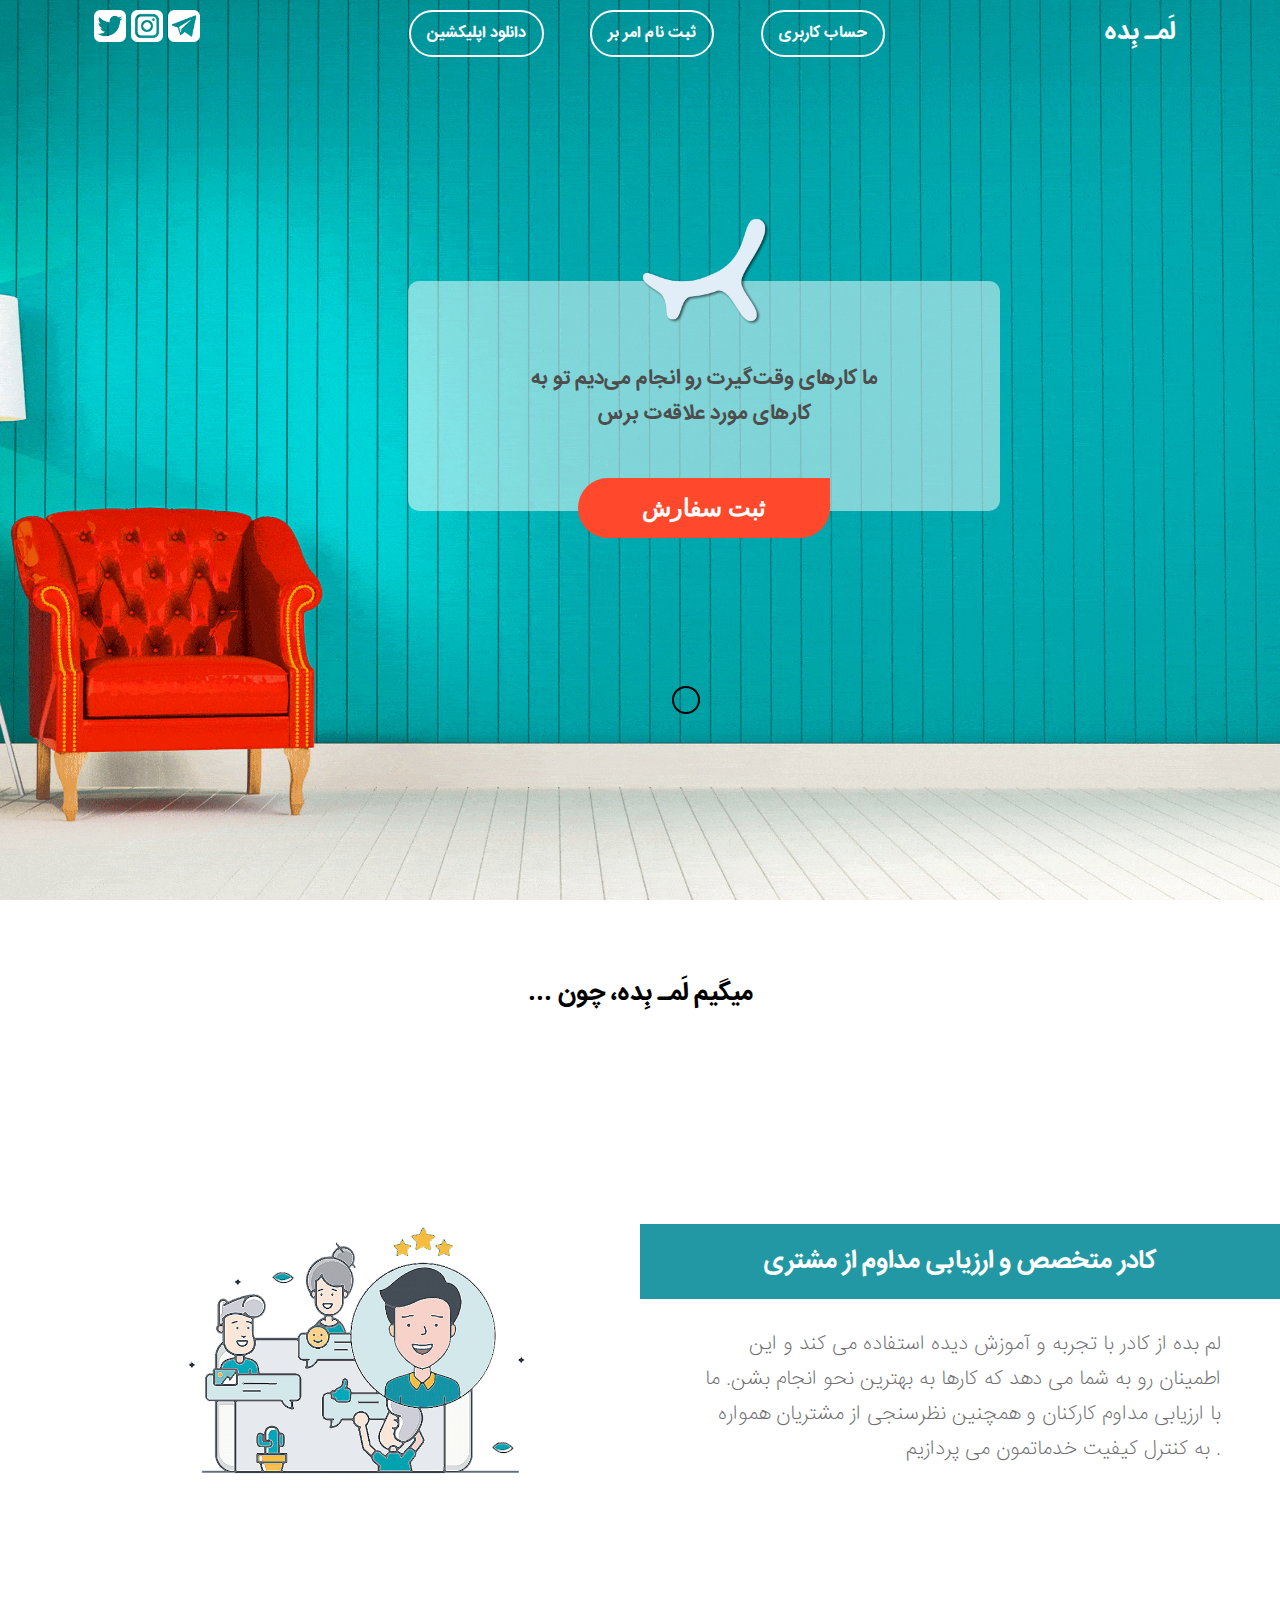
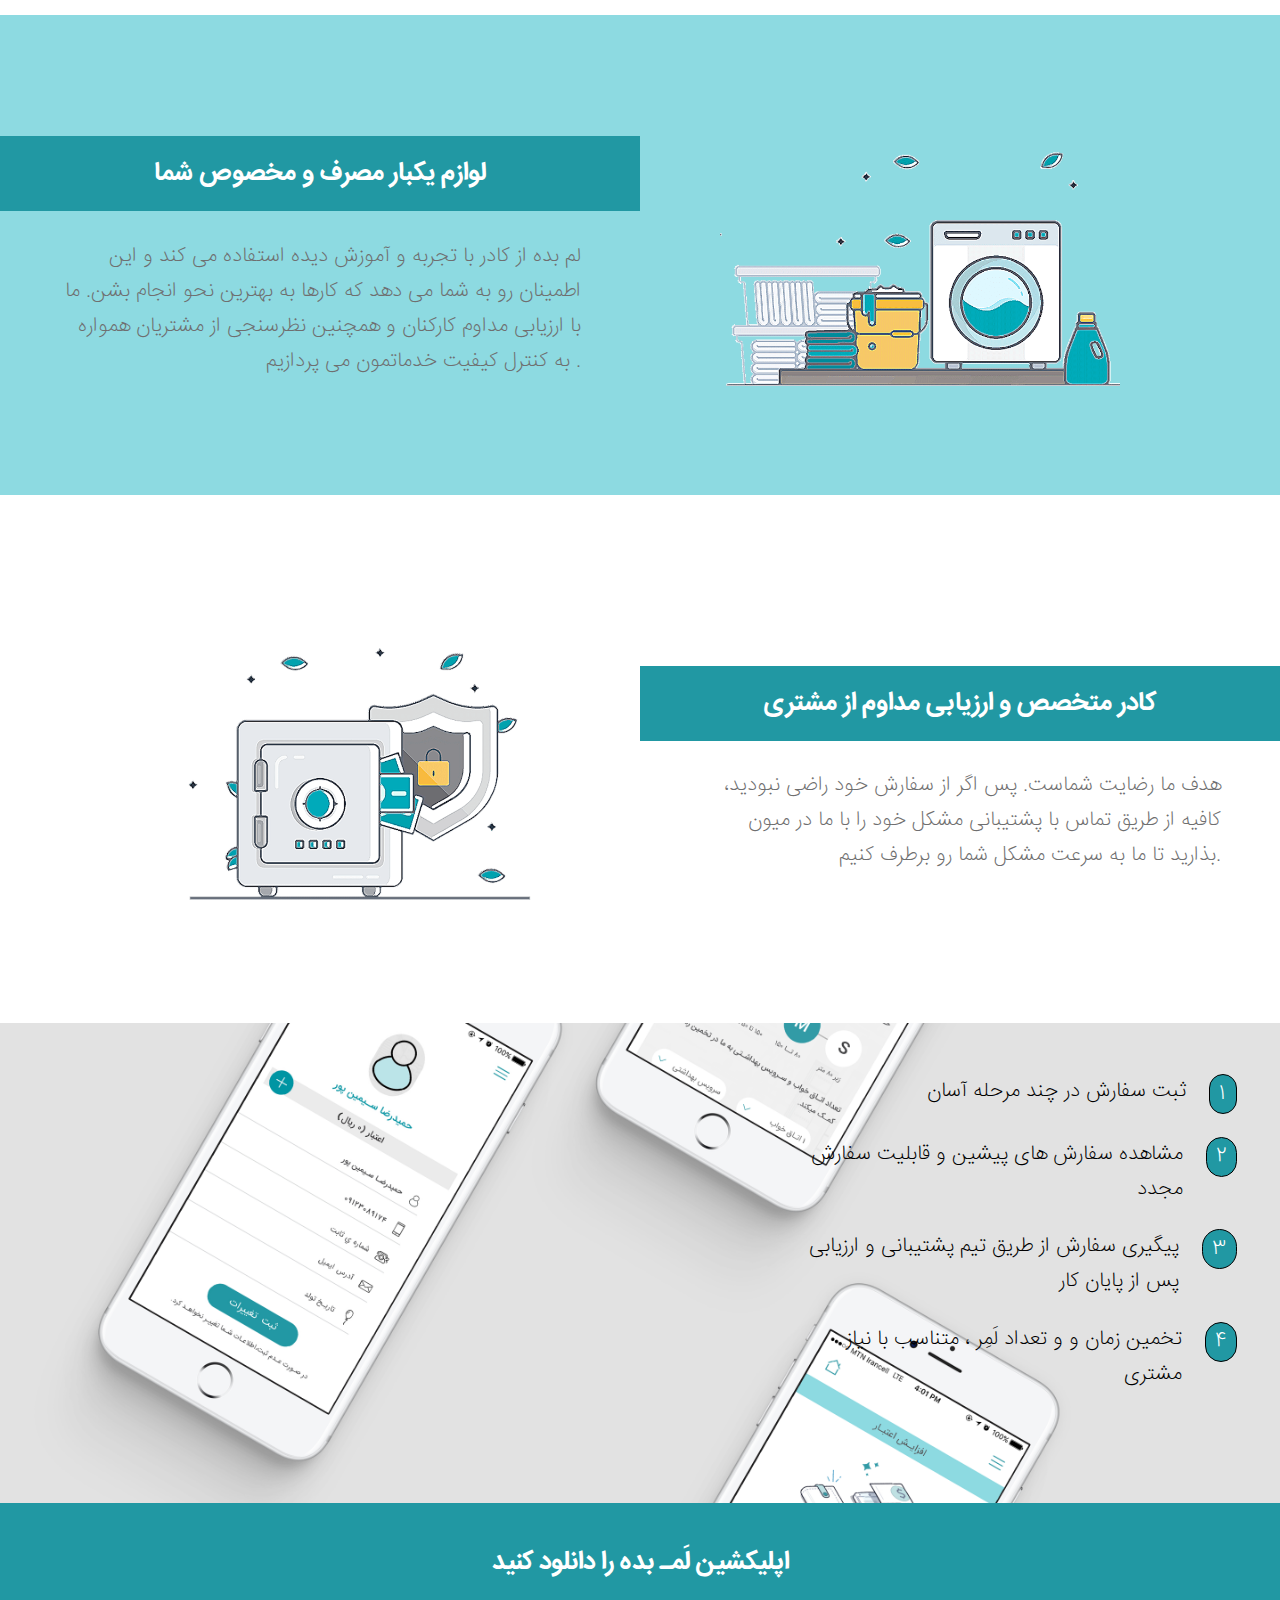
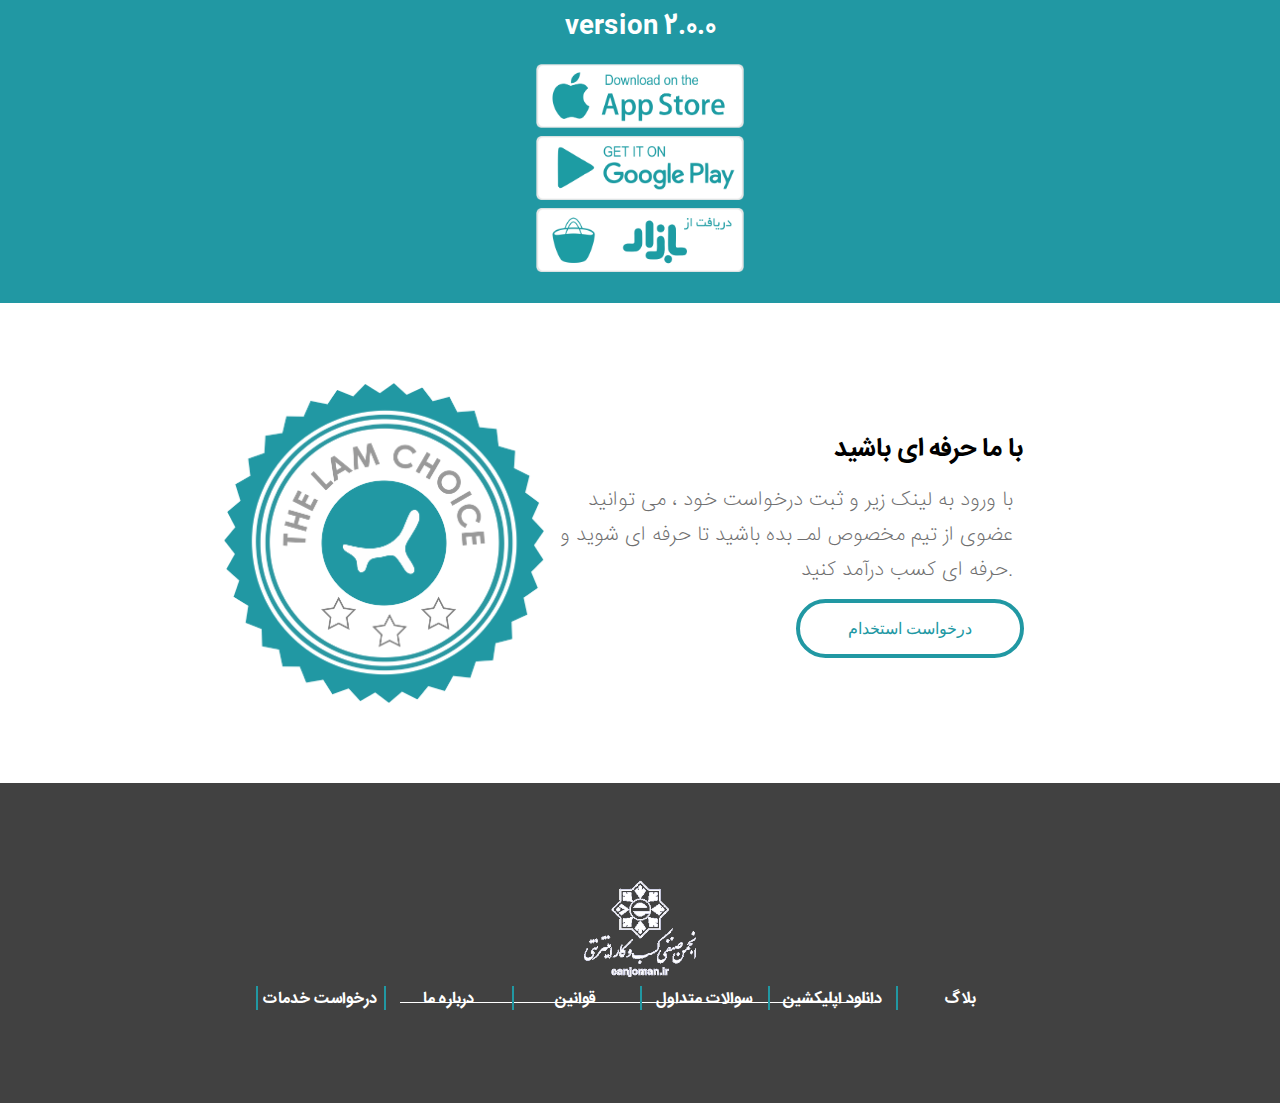
<file: index.html>
<html lang="en">

<head>
    <meta charset="UTF-8">
    <meta http-equiv="X-UA-Compatible" content="IE=edge">
    <meta name="viewport" content="width=device-width, initial-scale=1.0">
    <title>لمـ بده</title>
    <link rel="stylesheet" href="css/style.css">
    <link rel="stylesheet" href="https://cdnjs.cloudflare.com/ajax/libs/font-awesome/6.0.0-beta2/css/all.min.css" integrity="sha512-YWzhKL2whUzgiheMoBFwW8CKV4qpHQAEuvilg9FAn5VJUDwKZZxkJNuGM4XkWuk94WCrrwslk8yWNGmY1EduTA==" crossorigin="anonymous" referrerpolicy="no-referrer"
    />
</head>

<body>

    <!-- header top start -->
    <header class='header'>
        <div class='header-top'>
            <div>
                <img class="header-top--social" src="./pic/twitter_white.png" alt="">
                <img class="header-top--social" src="./pic/instagram_white.png" alt="">
                <img class="header-top--social" src="./pic/telegram_white.png" alt="">
            </div>
            <div class="header-top--btn">
                <a href="#panel" class="header-top_btn--item"> حساب کاربری</a>
                <a href="#register" class="header-top_btn--item">ثبت نام امر بر</a>
                <a href="#app" class="header-top_btn--item">دانلود اپلیکشین</a>
            </div>
            <h1 class="header-top--title">لَمـ بِده</h1>
        </div>
        <!-- header top end -->
        <!-- header main start -->

        <div class="header-main">
            <div class="header-main_content">
                <img class="header-main_content--img" src="./pic/logo_slider_shadow.png" alt="">
                <p class="header-main_content--text">ما کارهای وقت‌گیرت رو انجام می‌دیم تو به کار‌های مورد علاقه‌ت برس
                </p>
                <button class="header-main_content--btn">ثبت سفارش</button>
            </div>
            <a class="go-down" href="#section"><i class="fa-solid fa-angle-down"></i></a>
        </div>
        <!-- header main end -->
        <!-- main start -->
    </header>
    <main class="main" id="section">
        <h2 class="main_title">... میگیم لَمـ بِده، چون</h2>
        <section class="main_section">
            <img class="main_section--image" src="./pic/1-b.png" alt="">
            <div class="main_section_content">
                <h5 class="main_section_content--title">کادر متخصص و ارزیابی مداوم از مشتری</h5>
                <p class="main_section_content--text">لم بده از کادر با تجربه و آموزش دیده استفاده می کند و این اطمینان رو به شما می دهد که کارها به بهترین نحو انجام بشن. ما با ارزیابی مداوم کارکنان و همچنین نظرسنجی از مشتریان همواره به کنترل کیفیت خدماتمون می پردازیم .</p>
            </div>
        </section>
        <section class="main_section rtl">
            <img class="main_section--image" src="./pic/2-b.png" alt="">
            <div class="main_section_content">
                <h5 class="main_section_content--title">لوازم یکبار مصرف و مخصوص شما</h5>
                <p class="main_section_content--text">لم بده از کادر با تجربه و آموزش دیده استفاده می کند و این اطمینان رو به شما می دهد که کارها به بهترین نحو انجام بشن. ما با ارزیابی مداوم کارکنان و همچنین نظرسنجی از مشتریان همواره به کنترل کیفیت خدماتمون می پردازیم .</p>
            </div>
        </section>
        <section class="main_section">
            <img class="main_section--image" src="./pic/3-b.png" alt="">
            <div class="main_section_content">
                <h5 class="main_section_content--title">کادر متخصص و ارزیابی مداوم از مشتری</h5>
                <p class="main_section_content--text">هدف ما رضایت شماست. پس اگر از سفارش خود راضی نبودید، کافیه از طریق تماس با پشتیبانی مشکل خود را با ما در میون بذارید تا ما به سرعت مشکل شما رو برطرف کنیم.</p>
            </div>
        </section>
        <!-- main end -->
        <!-- hint start -->
        <section class="hint-section" id="panel">
            <div class="hint-section_left">
            </div>
            <div class="hint-section_right">
                <ul class="hint-section_right_items">
                    <li class="hint-section_right_items_list">
                        <p class="hint-section_right_items_list--num">1</p>
                        <p class="hint-section_right_items_list--text">ثبت سفارش در چند مرحله آسان</p>
                    </li>
                    <li class="hint-section_right_items_list">
                        <p class="hint-section_right_items_list--num">2</p>
                        <p class="hint-section_right_items_list--text">مشاهده سفارش های پیشین و قابلیت سفارش مجدد</p>
                    </li>
                    <li class="hint-section_right_items_list">
                        <p class="hint-section_right_items_list--num">3</p>
                        <p class="hint-section_right_items_list--text">پیگیری سفارش از طریق تیم پشتیبانی و ارزیابی پس از پایان کار</p>
                    </li>
                    <li class="hint-section_right_items_list">
                        <p class="hint-section_right_items_list--num">4</p>
                        <p class="hint-section_right_items_list--text">تخمین زمان و و تعداد لَمِر ، متناسب با نیاز مشتری
                        </p>
                    </li>
                </ul>
            </div>
        </section>
        <!-- hint end -->
        <!-- app start -->
        <section class="app-section" id="app">
            <div class="app-section_content">
                <h6 class="app-section_content--title">اپلیکشین لَمـ بده را دانلود کنید</h6>
                <h6 class="app-section_content--text">version 2.0.0</h6>
                <img class="app-section_content--item" src="./pic/appStore.png" alt="">
                <img class="app-section_content--item" src="./pic/googleplay.png" alt="">
                <img class="app-section_content--item" src="./pic/bazar.png" alt="">
            </div>
        </section>
        <section>
            <div class="request-section">
                <img class="request-section--img" src="./pic//theLamChoice.png" alt="">
                <div class="request-section_content">
                    <h5 class="request-section_content--title">با ما حرفه ای باشید</h5>
                    <p class="request-section_content--text">با ورود به لینک زیر و ثبت درخواست خود ، می توانید عضوی از تیم مخصوص لمـ بده باشید تا حرفه ای شوید و حرفه ای کسب درآمد کنید.</p>
                    <button class="request-section_content--btn">درخواست استخدام</button>
                </div>
            </div>
        </section>
        <!-- app end -->
        <!-- footer start -->
    </main>
    <footer class="footer">
        <img class="footer_logo" src="./pic/senfi-white.png" alt="">
        <div class="footer_social">
            <i class="footer_social--icon fa-brands fa-telegram"></i>
            <i class="footer_social--icon fa-brands fa-linkedin-in"></i>
            <i class="footer_social--icon fa-brands fa-google-plus-g"></i>
            <i class="footer_social--icon fa-brands fa-facebook-f"></i>
            <i class="footer_social--icon fa-brands fa-twitter"></i>
            <i class="footer_social--icon fa-brands fa-instagram-square"></i>
        </div>
        <div class="footer_link">
            <a class="footer_link--item" href="">درخواست خدمات</a>
            <a class="footer_link--item" href="">درباره ما</a>
            <a class="footer_link--item" href="">قوانین</a>
            <a class="footer_link--item" href="">سوالات متداول</a>
            <a class="footer_link--item" href="">دانلود اپلیکشین</a>
            <a class="footer_link--item" href="">بلاگ</a>
        </div>
    </footer>
    <!-- footer end -->

</body>

</html>
</file>
<file: css/style.css>
@font-face {
  font-family: 'IRANSans';
  src: url("../fonts/IRANSansWeb.ttf");
  src: url("../fonts/IRANSansWeb_FaNum.ttf");
  font-weight: normal;
}

@font-face {
  font-family: 'IRANSans';
  src: url("../fonts/IRANSansWeb_Bold.ttf");
  src: url("../fonts/IRANSansWeb_FaNum_Bold.ttf");
  font-weight: bold;
}

@font-face {
  font-family: 'IRANSans';
  src: url("../fonts/IRANSansWeb_Light.ttf");
  src: url("../fonts/IRANSansWeb_FaNum_Light.ttf");
  font-weight: light;
}

@font-face {
  font-family: 'IRANSans';
  src: url("../fonts/IRANSansWeb_Medium.ttf");
  src: url("../fonts/IRANSansWeb_FaNum_Medium.ttf");
  font-weight: medium;
}

@font-face {
  font-family: 'IRANSans';
  src: url("../fonts/IRANSansWeb_UltraLight.ttf");
  src: url("../fonts/IRANSansWeb_FaNum_UltraLight.ttf");
  font-weight: ultraLight;
}

body {
  margin: 0px;
  padding: 0px;
  box-sizing: border-box;
  direction: ltr;
  font-family: 'IRANSans', Times, serif;
  font-weight: bold;
}

h1,
h2,
h3,
h4,
h5,
h6,
p {
  margin: 0.7rem;
}

a {
  color: white;
  border-radius: 10px;
  text-decoration: none;
}

a:hover,
a.active {
  text-decoration: none;
  color: black;
  padding: 10PX 20px;
  background-color: white;
  border-radius: 10px;
}

li,
ol,
ul {
  margin: 0px;
  padding: 0px;
  list-style: none;
}

.container-fluid {
  width: 100%;
}

.container {
  max-width: 1200px;
  margin: 0 auto;
  padding: 0 15px;
}

.row:after {
  clear: both;
  content: " ";
  display: table;
}

h1,
h2,
h3,
h4,
h5,
h6 {
  font-weight: bold;
  font-size: 1.6rem;
}

p {
  font-weight: normal;
  color: 6F6F70;
}

body {
  font-size: 1.3rem !important;
}

button {
  font-size: 1rem;
}

a {
  font-size: 1rem;
}

.header {
  background-image: url("../pic/bg.gif");
  height: 100vh;
  background-size: cover;
  background-position: bottom center;
}

.header-top {
  display: flex;
  flex-direction: row;
  flex-wrap: wrap-reverse;
  justify-content: space-around;
  align-items: center;
}

.header-top--title {
  font-weight: bold;
  color: #fff;
}

.header-top--social {
  width: 2rem;
  height: 2rem;
}

.header-top_btn {
  display: flex;
  flex-direction: row;
  flex-wrap: nowrap;
}

.header-top_btn--item {
  color: #fff;
  font-weight: bold;
  padding: 0.5rem 1rem;
  border-radius: 5rem;
  border: 2px solid #fff;
  background-color: transparent;
  margin: 1.3rem;
}

.header-top_btn--item:hover {
  border-radius: 5rem;
  color: #2198A3;
  background-color: #fff;
}

.header-main {
  display: flex;
  justify-content: center;
  position: absolute;
  top: 30%;
  left: 30%;
}

.header-main_content {
  display: flex;
  flex-direction: column;
  justify-content: center;
  align-items: center;
  position: relative;
  width: 40rem;
}

.header-main_content--img {
  width: 10rem;
  height: 10rem;
  position: absolute;
  top: -5rem;
}

.header-main_content--text {
  background-color: rgba(255, 255, 255, 0.5);
  color: #4d4d4d;
  padding: 5rem 6rem;
  border-radius: 0.7rem;
  font-weight: bold;
  width: 25rem;
  text-align: center;
}

.header-main_content--btn {
  padding: 1rem 4rem;
  border-radius: 5rem 0rem 5rem 5rem;
  background-color: #ff482c;
  border: none;
  color: #fff;
  font-weight: bold;
  font-size: 1.5rem;
  position: absolute;
  top: 13rem;
}

.header-main .go-down {
  position: absolute;
  top: 26rem;
  left: 18rem;
  color: black;
  padding: 0.75rem;
  border-radius: 5rem;
  border: 2px solid black;
}

.main {
  display: flex;
  justify-content: center;
  align-items: center;
  flex-direction: column;
}

.main_title {
  font-weight: bold;
  margin: 4.5rem 0rem;
}

.main_section {
  width: 100%;
  height: 30rem;
  display: flex;
  flex-direction: row;
  justify-content: space-between;
  align-items: center;
  margin: 1rem 0rem;
}

.main_section--image {
  margin-left: 10rem;
  justify-self: center;
  width: 25rem;
  height: 25rem;
}

.main_section_content {
  display: flex;
  flex-direction: column;
  justify-content: flex-end;
  align-items: flex-end;
  width: 50%;
}

.main_section_content--title {
  font-weight: bold;
  color: #fff;
  margin: 1rem 0rem;
  width: 100%;
  padding: 1rem 0rem;
  background-color: #2198A3;
  text-align: center;
}

.main_section_content--text {
  text-align: end;
  padding: 0rem 3rem;
}

.rtl {
  flex-direction: row-reverse;
  background-color: #8DDAE1;
}

.rtl .main_section_content {
  justify-content: flex-start;
  align-items: flex-start;
}

.rtl .main_section--image {
  margin-right: 10rem;
  margin-left: 0rem;
}

.hint-section {
  width: 100%;
  display: flex;
  flex-direction: row;
  justify-content: space-between;
  align-items: center;
  height: 30rem;
  background-color: #e2e2e2;
  background-image: url("../pic/bg.png");
  background-size: 70rem;
  background-repeat: no-repeat;
  background-position: left center;
}

.hint-section_right {
  width: 30rem;
  height: 25rem;
  text-align: end;
}

.hint-section_right_items_list {
  display: flex;
  flex-direction: row-reverse;
  justify-content: flex-start;
  align-items: flex-start;
  margin-right: 2rem;
}

.hint-section_right_items_list--num {
  color: white;
  padding: 0.1rem 0.6rem;
  border-radius: 25rem;
  background-color: #2198A3;
  border: 1px solid black;
}

.hint-section_right_items_list--text {
  margin-left: 0.25rem;
  color: black;
  font-weight: medium;
}

.app-section {
  display: flex;
  justify-content: center;
  align-items: center;
  width: 100%;
  background-color: #2198A3;
  height: 25rem;
  color: white;
}

.app-section_content {
  display: flex;
  color: white;
  justify-content: center;
  align-items: center;
  flex-direction: column;
}

.app-section_content--item {
  width: 13rem;
  height: 4rem;
  margin: 0.25rem;
}

.request-section {
  display: flex;
  flex-direction: row;
  justify-content: space-around;
  flex-wrap: wrap;
  align-items: center;
  flex-basis: 50%;
  height: 30rem;
}

.request-section--img {
  width: 50%;
  justify-self: center;
  align-self: center;
  width: 20rem;
  height: 20rem;
}

.request-section_content {
  width: 50%;
  margin-right: 2rem;
  width: 30rem;
  display: flex;
  flex-direction: column;
  justify-content: center;
  align-items: flex-end;
}

.request-section_content--title {
  margin: 0rem 0rem;
}

.request-section_content--text {
  text-align: end;
}

.request-section_content--btn {
  padding: 1rem 3rem;
  border-radius: 2rem;
  border: 0.25rem solid #2198A3;
  background-color: transparent;
  font-weight: light;
  color: #2198A3;
}

.request-section_content--btn:hover {
  color: #fff;
  background-color: #2198A3;
  border: 0.5rem solid #fff;
}

.footer {
  background-color: rgba(46, 46, 46, 0.911);
  height: 20rem;
  display: flex;
  flex-direction: column;
  justify-content: center;
  align-items: center;
}

.footer_logo {
  width: 7rem;
  height: 7rem;
}

.footer_social {
  margin: 0rem 0rem;
  color: white;
  position: relative;
  width: 30rem;
  text-align: center;
}

.footer_social--icon {
  margin: 3rem 1rem;
}

.footer_social--icon:hover {
  color: #2198A3;
}

.footer_social:after {
  content: '';
  width: 30rem;
  border-bottom: solid 1px white;
  position: absolute;
  left: 0;
  top: 1rem;
  z-index: 1;
}

.footer_link {
  display: flex;
  justify-content: center;
  align-items: center;
}

.footer_link--item {
  width: 8rem;
  position: relative;
  text-align: center;
}

.footer_link--item:after {
  content: '';
  height: 1.5rem;
  border-right: solid 2.5px #2198A3;
  position: absolute;
  left: 0rem;
  top: 0rem;
  z-index: 1;
}

.footer_link--item:hover {
  padding: 0rem 0rem;
  background-color: transparent;
}

@media only screen and (min-width: 768px) and (max-width: 992px) {
  html {
    font-size: 11px;
  }
}

@media only screen and (max-width: 768px) {
  html {
    font-size: 10px;
  }
  h1,
  h2,
  h3,
  h4,
  h5,
  h6 {
    font-weight: bold;
    font-size: 1.3rem;
  }
  p {
    font-size: 0.9rem;
  }
  body {
    font-size: 0.5rem;
  }
  button {
    font-size: 1rem;
  }
  a {
    font-size: 1rem;
  }
  .header-top {
    flex-direction: column-reverse;
  }
  .header-top--title {
    font-weight: bold;
    color: #fff;
  }
  .header-top--social {
    margin-top: 20px;
    width: 2rem;
    height: 2rem;
  }
  .header-top_btn {
    margin-top: 340px;
    display: flex;
    flex-direction: column;
  }
  .header-top_btn--item {
    color: #fff;
    font-weight: bold;
    padding: 0.5rem 1rem;
    margin: 1rem;
  }
  .header-top_btn--item:hover {
    padding: 0.5rem 1rem;
    color: #2198A3;
    background-color: #fff;
  }
  .header-main {
    top: 40%;
    right: 30%;
  }
  .header-main_content {
    width: 40rem;
  }
  .header-main_content--text {
    width: 10rem;
  }
  .header-main_content--btn {
    padding: 0.7rem 2rem;
    font-size: 1.1rem;
    top: 16rem;
  }
  .main {
    justify-content: center;
    align-items: center;
    flex-direction: column;
  }
  .main_title {
    font-weight: bold;
    margin: 3rem 0rem;
  }
  .main .main_section {
    height: 35rem;
    flex-direction: column;
    justify-content: center;
    align-items: center;
    margin: 0rem 0rem;
  }
  .main .main_section--image {
    margin-left: 0rem;
    width: 15rem;
    height: 15rem;
  }
  .main .main_section_content {
    flex-direction: column;
    justify-content: center;
    align-items: center;
    width: 100%;
  }
  .main .main_section_content--title {
    font-weight: bold;
    width: 30rem;
    text-align: center;
  }
  .main .main_section_content--text {
    width: 20rem;
    text-align: end;
    padding: 0rem 3rem;
  }
  .rtl {
    flex-direction: column;
  }
  .rtl .main_section--image {
    margin-right: 0rem;
  }
  .hint-section {
    background-image: none;
    align-items: center;
    justify-content: center;
  }
  .request-section {
    width: 20rem;
    flex-direction: row;
    justify-content: center;
    flex-wrap: wrap;
    align-items: center;
    flex-basis: 50%;
    height: 30rem;
  }
  .request-section--img {
    width: 50%;
    justify-self: center;
    align-self: center;
    width: 10rem;
    height: 10rem;
  }
  .request-section_content {
    font-size: 1.3rem;
    width: 50%;
    margin-right: 2rem;
    width: 30rem;
    flex-direction: column;
    justify-content: center;
    align-items: center;
  }
  .request-section_content--title {
    font-size: 1.7rem;
    margin: 0rem 0rem;
  }
  .request-section_content--text {
    text-align: end;
  }
  .request-section_content--btn {
    padding: 1rem 1.5rem;
  }
  .footer {
    background-color: rgba(46, 46, 46, 0.911);
    height: 30rem;
    flex-direction: column;
    justify-content: center;
    align-items: center;
  }
  .footer_logo {
    width: 7rem;
    height: 7rem;
  }
  .footer_social {
    margin: 0rem 0rem;
    color: white;
    position: relative;
    width: 25rem;
    text-align: center;
  }
  .footer_social--icon {
    margin: 3rem 1rem;
  }
  .footer_social--icon:hover {
    color: #2198A3;
  }
  .footer_social:after {
    content: '';
    width: 25rem;
    border-bottom: solid 1px white;
    position: absolute;
    left: 0;
    top: 1rem;
    z-index: 1;
  }
  .footer_link {
    display: flex;
    flex-direction: column;
    justify-content: center;
    align-items: center;
  }
  .footer_link--item {
    width: 10rem;
    margin-bottom: 0.5rem;
    position: relative;
    text-align: center;
  }
  .footer_link--item:after {
    content: '';
    height: 0rem;
    width: 10rem;
    border-bottom: solid 0.1rem #2198A3;
    position: absolute;
    right: 0rem;
    top: 1.7rem;
    z-index: 1;
  }
  .footer_link--item:hover {
    padding: 0rem 0rem;
    background-color: transparent;
  }
}
</file>
